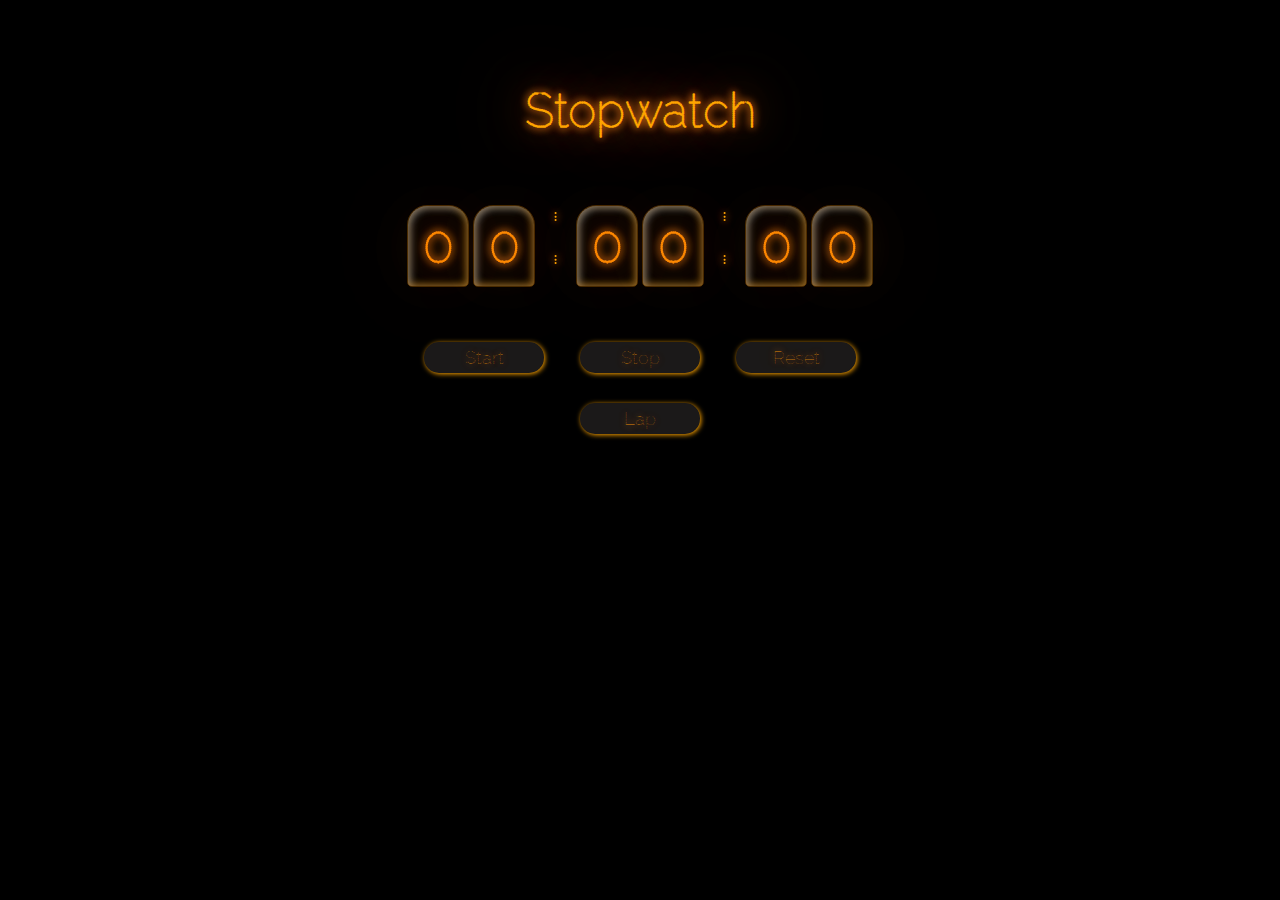
<file: Prasunet_WD_02/index.html>
<!DOCTYPE html>
<html lang="en">

<head>
    <meta charset="UTF-8">
    <meta http-equiv="X-UA-Compatible" content="IE=edge">
    <meta name="viewport" content="width=device-width, initial-scale=1.0">
    <title>Stopwatch</title>
    <link rel="stylesheet" href="style.css">
    <script src="script.js"></script>
    <link rel="stylesheet" href="https://fonts.googleapis.com/css?family=Raleway+Dots">
</head>

<body>
    <div class="container">
        <h1>Stopwatch</h1>
        <div class="wrapper">
            <div class="min" id="minutes">
                <span>0</span><span>0</span>
            </div>
            <div class="separator">:</div>
            <div class="sec" id="seconds">
                <span>0</span><span>0</span>
            </div>
            <div class="separator">:</div>
            <div class="milli" id="milliseconds">
                <span>0</span><span>0</span>
            </div>
        </div>

        <div class="btn">
            <button onclick="startStopwatch()">Start</button>
            <button onclick="stopStopwatch()">Stop</button>
            <button onclick="resetStopwatch()">Reset</button>
            <button onclick="lapStopwatch()">Lap</button>
        </div>
        <div id="laps"></div>
    </div>
</body>

</html>
</file>
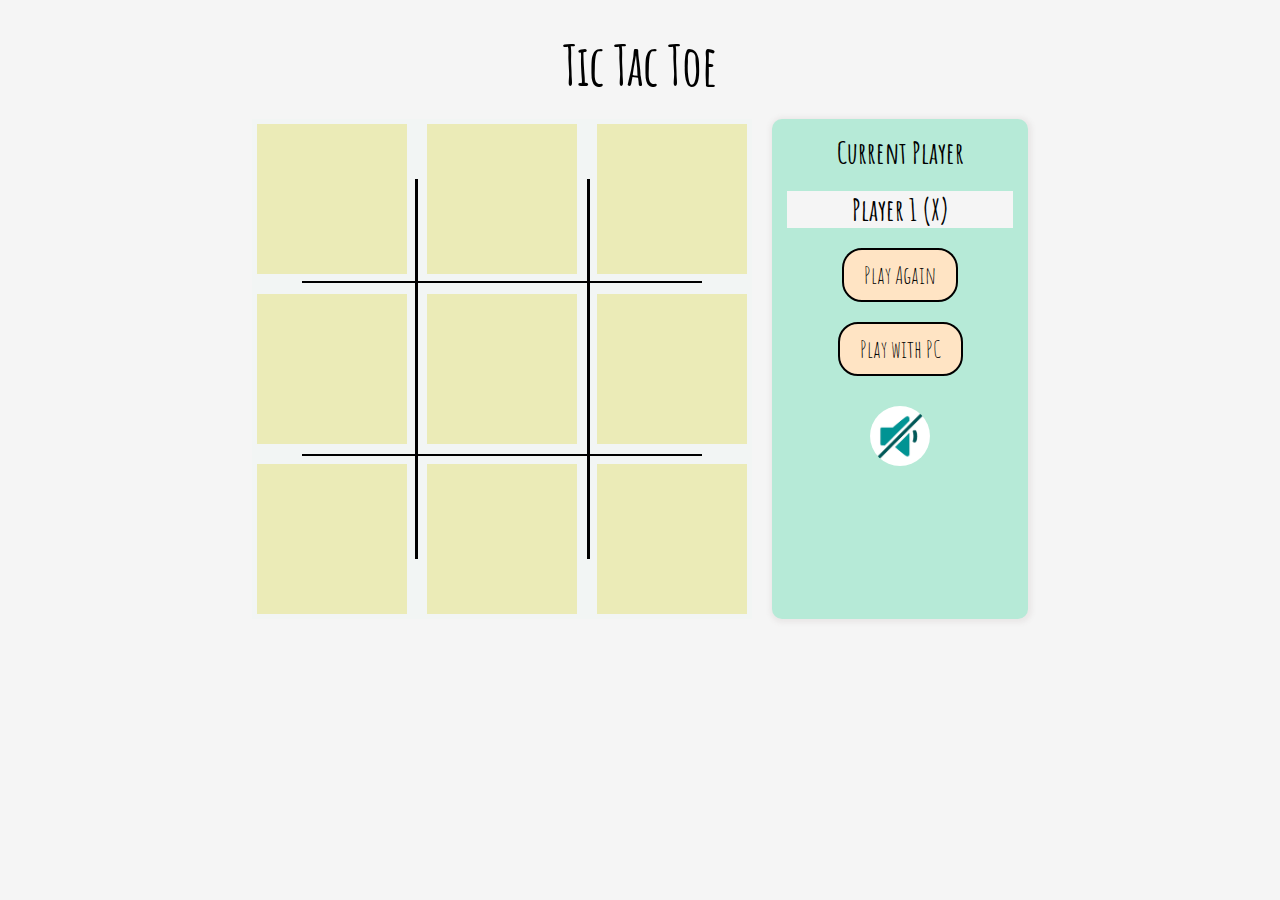
<file: Prasunet_WD_03/index.html>
<!DOCTYPE html>
<html lang="en">

<head>
    <meta charset="UTF-8">
    <meta http-equiv="X-UA-Compatible" content="IE=edge">
    <meta name="viewport" content="width=device-width, initial-scale=1.0">
    <title>Tic Tac Toe</title>
    <link rel="stylesheet" href="style.css">
    <script src="script.js" defer></script>
    <link href='https://fonts.googleapis.com/css?family=Amatic+SC|Roboto' rel='stylesheet'>
</head>

<body>
    <div class="container">
        <h1> Tic Tac Toe </h1>
        <div class="game-container">
            <div class="grid">
                <div class="cell" id="cell0"></div>
                <div class="cell" id="cell1"></div>
                <div class="cell" id="cell2"></div>
                <div class="cell" id="cell3"></div>
                <div class="cell" id="cell4"></div>
                <div class="cell" id="cell5"></div>
                <div class="cell" id="cell6"></div>
                <div class="cell" id="cell7"></div>
                <div class="cell" id="cell8"></div>
                <div class="line horizontal" id="line1"></div>
                <div class="line horizontal" id="line2"></div>
                <div class="line vertical" id="line3"></div>
                <div class="line vertical" id="line4"></div>

            </div>
            <div class="side-menu">
                <h2>Current Player</h2>
                <div id="currentPlayer">Player 1 (X)</div>
                <div id="winnerDisplay"></div>
                <button id="playAgain">Play Again</button>
                <button id="playWithPC">Play with PC</button>
                <button id="soundControl">
                    <img id="soundIcon" src="soundplay.png" alt="Sound On" />
                </button>
                <audio id="backgroundMusic" src="African_fun_long.mp3" loop autoplay></audio>
            </div>

        </div>
    </div>
    <div id="countdownDisplay">
        <div id="countdown"></div>
    </div>
    <audio id="winnerAudio" src="zapsplat_multimedia_alert_mallet_and_chime_complete_001_63856.mp3"></audio>

</body>

</html>
</file>
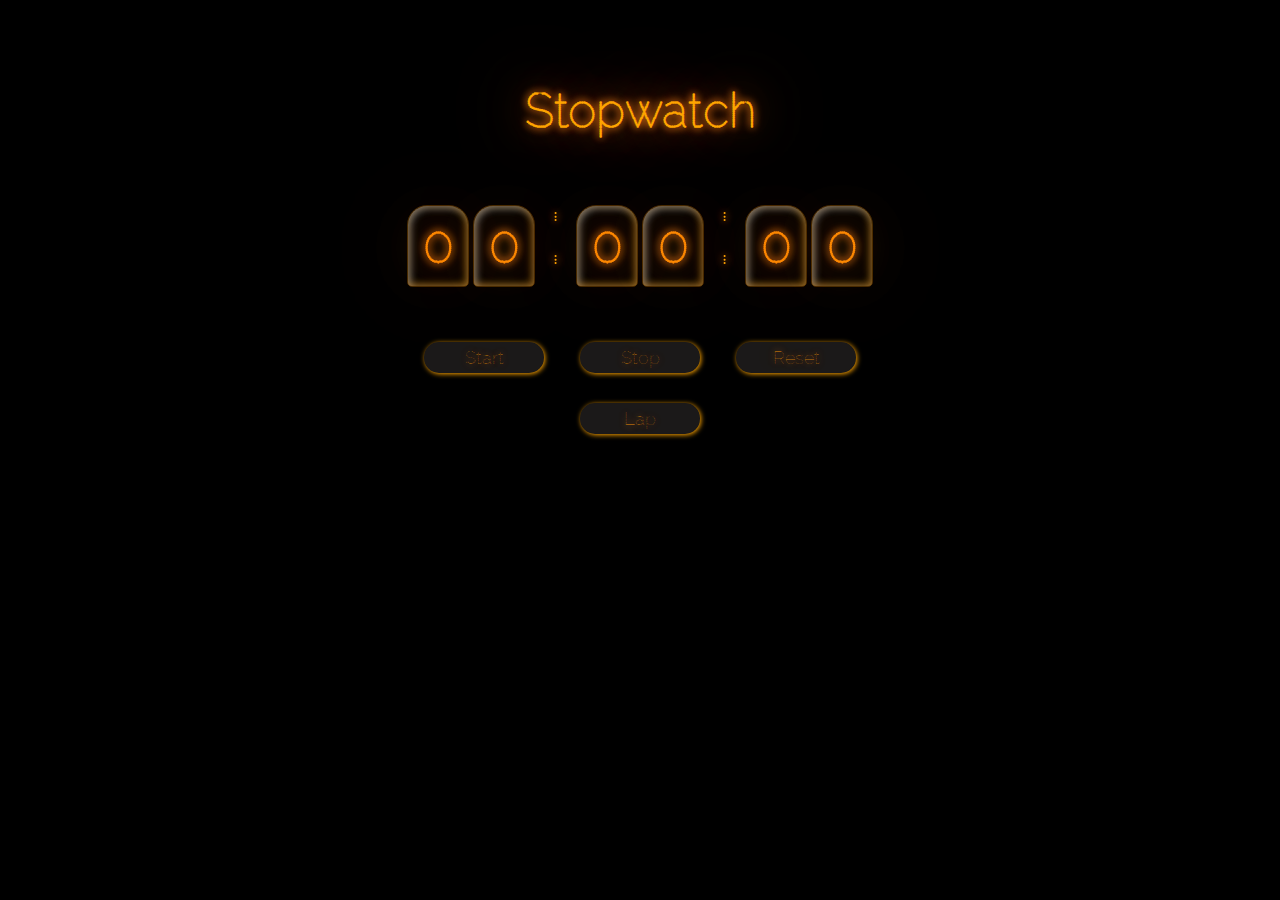
<file: Prasunet_WD_04/stopwatch.html>
<!DOCTYPE html>
<html lang="en">

<head>
    <meta charset="UTF-8">
    <meta http-equiv="X-UA-Compatible" content="IE=edge">
    <meta name="viewport" content="width=device-width, initial-scale=1.0">
    <title>Stopwatch</title>
    <link rel="stylesheet" href="stopwatch.css">
    <script src="stopwatch.js"></script>
    <link rel="stylesheet" href="https://fonts.googleapis.com/css?family=Raleway+Dots">
</head>

<body>
    <div class="container">
        <h1>Stopwatch</h1>
        <div class="wrapper">
            <div class="min" id="minutes">
                <span>0</span><span>0</span>
            </div>
            <div class="separator">:</div>
            <div class="sec" id="seconds">
                <span>0</span><span>0</span>
            </div>
            <div class="separator">:</div>
            <div class="milli" id="milliseconds">
                <span>0</span><span>0</span>
            </div>
        </div>

        <div class="btn">
            <button onclick="startStopwatch()">Start</button>
            <button onclick="stopStopwatch()">Stop</button>
            <button onclick="resetStopwatch()">Reset</button>
            <button onclick="lapStopwatch()">Lap</button>
        </div>
        <div id="laps"></div>
    </div>
</body>

</html>
</file>
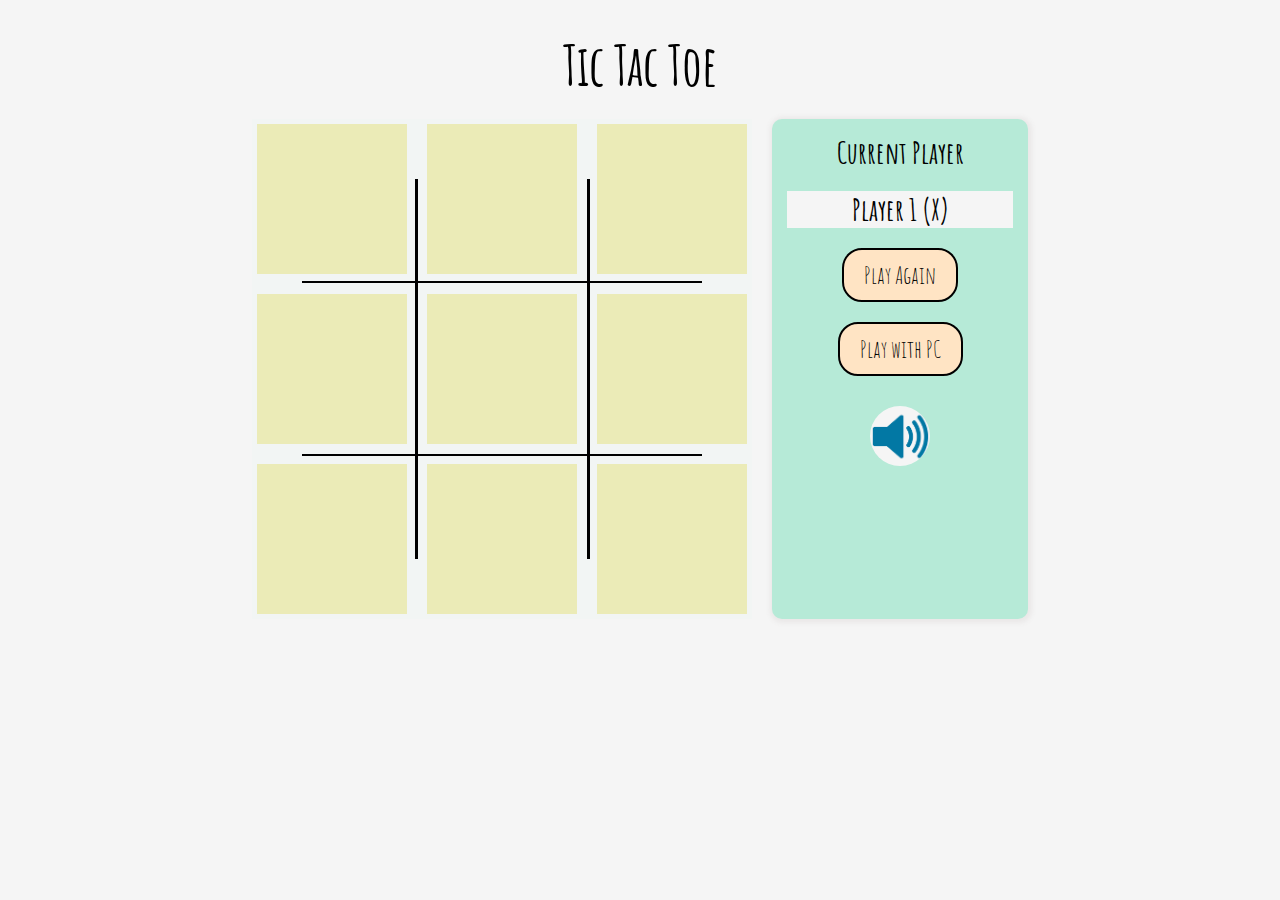
<file: Prasunet_WD_04/tictoe.html>
<!DOCTYPE html>
<html lang="en">

<head>
    <meta charset="UTF-8">
    <meta http-equiv="X-UA-Compatible" content="IE=edge">
    <meta name="viewport" content="width=device-width, initial-scale=1.0">
    <title>Tic Tac Toe</title>
    <link rel="stylesheet" href="tictoe.css">
    <script src="tictoe.js" defer></script>
    <link href='https://fonts.googleapis.com/css?family=Amatic+SC|Roboto' rel='stylesheet'>
</head>

<body>
    <div class="container">
        <h1> Tic Tac Toe </h1>
        <div class="game-container">
            <div class="grid">
                <div class="cell" id="cell0"></div>
                <div class="cell" id="cell1"></div>
                <div class="cell" id="cell2"></div>
                <div class="cell" id="cell3"></div>
                <div class="cell" id="cell4"></div>
                <div class="cell" id="cell5"></div>
                <div class="cell" id="cell6"></div>
                <div class="cell" id="cell7"></div>
                <div class="cell" id="cell8"></div>
                <div class="line horizontal" id="line1"></div>
                <div class="line horizontal" id="line2"></div>
                <div class="line vertical" id="line3"></div>
                <div class="line vertical" id="line4"></div>

            </div>
            <div class="side-menu">
                <h2>Current Player</h2>
                <div id="currentPlayer">Player 1 (X)</div>
                <div id="winnerDisplay"></div>
                <button id="playAgain">Play Again</button>
                <button id="playWithPC">Play with PC</button>
                <button id="soundControl">
                    <img id="soundIcon" src="soundplay.png" alt="Sound On" />
                </button>
                <audio id="backgroundMusic" src="African_fun_long.mp3" loop autoplay></audio>
            </div>

        </div>
    </div>
    <div id="countdownDisplay">
        <div id="countdown"></div>
    </div>
    <audio id="winnerAudio" src="zapsplat_multimedia_alert_mallet_and_chime_complete_001_63856.mp3"></audio>

</body>

</html>
</file>
<file: Prasunet_WD_02/style.css>
body {
    background-color: rgb(0, 0, 0);

}

.container {
    width: 600px;
    height: 400px;
    display: block;
    position: relative;
    top: 50px;
    margin: 0 auto;
    text-align: center;
    color: orange;
    font-family: 'Raleway Dots';
    font-size: 24px;
    text-shadow: 0 0 7px #bc551e, 0 0 10px #f88705, 0 0 42px #a46206, 0 0 80px #e66312;
}

.wrapper {
    display: flex;
    align-items: center;
    justify-content: center;
    font-size: 100px;
    margin: 10px;
}

.wrapper .separator {
    margin: 0 10px;
}

.wrapper span {
    display: flex;
    border: solid 1px rgba(250, 152, 6, 0.265);
    border-radius: 20px 20px 5px 5px;
    margin: 5px;
    padding: 10px;
    text-align: center;
    font-family: 'Raleway Dots';
    font-weight: bolder;
    /* border: solid #fc8702 1px; */
    /* background: linear-gradient(to bottom, #973d0524, #030303); */
    box-shadow: inset -2px -2px 8px rgba(227, 139, 8, 0.495), inset 2px 2px 8px rgba(255, 255, 255, 0.5);
}

.btn button {
    font-size: 18px;
    /* font-family: 'Courier New', Courier, monospace; */
    font-family: 'Raleway Dots';
    color: rgb(253, 162, 4);
    background-color: rgb(27, 25, 25);
    width: 20%;
    padding: 5px;
    margin: 15px;
    box-shadow: 1px 1px 5px orange;
    border-style: hidden;
    border-radius: 15px;
    position: relative;
    top: 30px;
    text-shadow: 0 0 7px #bc551e, 0 0 10px #f88705, 0 0 42px #eca118, 0 0 80px #e66312, 0 0 100px #e66712;
}

.btn button:hover {
    color: #fff;
    font-weight: bold;
    box-shadow: 0px 0px 5px 1px orange;
}

#laps div {
    display: block;
    position: relative;
    top: 30px;
    font-size: 25px;
    font-weight: bolder;
    margin-top: 5px;
    border-bottom: solid 1px black;
    text-shadow: 0 0 7px #bc551e, 0 0 10px #f88705, 0 0 42px #eca118, 0 0 80px #e66312, 0 0 100px #e66712;
}

#laps div.lap {
    font-size: 20px;
    margin-top: 5px;
    font-weight: bolder;
    /* font-family: 'Courier New', Courier, monospace; */
    text-shadow: 0 0 7px #bc551e, 0 0 10px #f88705, 0 0 42px #eca118, 0 0 80px #e66312, 0 0 100px #e66712;
}

.wrapper .min span,
.wrapper .sec span,
.wrapper .milli span {
    display: inline-block;
    width: 40px;
    height: 60px;
    /* font-weight: bolder; */
    /* text-align: center; */
    font-size: 50px;
    color: rgb(254, 137, 2);
    margin: 0 2px;
    /* -webkit-box-reflect: below 1px linear-gradient(transparent,#0004); */
    text-shadow: 0 0 7px #bc551e, 0 0 10px #f88705, 0 0 42px #eca118, 0 0 80px #e66312, 0 0 100px #e66712;
}
</file>
<file: Prasunet_WD_03/style.css>
* {
    font-family: 'Amatic SC';
    background-color: whitesmoke;
    margin: 0;
    padding: 0;
    box-sizing: border-box;
}

.container {
    text-align: center;
    margin-top: 30px;
}

h1 {
    font-size: 55px;
    margin-bottom: 20px;
}

.game-container {
    display: flex;
    justify-content: center;
}

.grid {
    display: grid;
    grid-template-columns: repeat(3, 1fr);
    grid-gap: 20px;
    background-color: rgb(242, 245, 244);
    padding: 5px;
    width: 500px;
    position: relative;
}

.cell {
    height: 150px;
    width: 100%;
    background-color: rgb(235, 235, 183);
    display: flex;
    justify-content: center;
    align-items: center;
    font-size: 80px;
    font-weight: bold;
    cursor: pointer;
}

.cell:hover {
    /* box-shadow: 10px 8px 10px black ; */
    box-shadow: 11px 8px rgb(4, 4, 4) inset;
    border-bottom: black dotted 2px;
    border-right: black dotted 2px;
    /* box-shadow: 10px 8px black ; */
    /* border:1px black solid; */
    border-radius: 10px 20px 10px 25px;
}

.line {
    position: absolute;
    background-color: black;
}

.horizontal {
    width: 80%;
    height: 2px;
}

.vertical {
    width: 3px;
    height: calc(100% - 120px);
}

#line1 {
    top: 162px;
    left: 50px;
}

#line2 {
    top: 335px;
    left: 50px;
}

#line3 {
    top: 60px;
    left: 163px;
}

#line4 {
    top: 60px;
    left: 335px;
}

.side-menu {
    margin-left: 20px;
    padding: 15px;
    width: 20%;
    background-color: rgb(182, 234, 215);
    box-shadow: 1px 1px 5px 3px rgb(234, 232, 232);
    border-radius: 10px;
}

.side-menu h2 {
    font-size: 30px;
    background-color: rgb(182, 234, 215);
}

#currentPlayer {
    font-size: 30px;
    font-weight: bold;
    margin-top: 20px;
    /* background-color: rgb(182, 234, 215); */
}


#winnerDisplay {
    margin-top: 20px;
    font-size: 40px;
    font-weight: bolder;
    color: #333;
    opacity: 0;
    transform: translateY(50px);
    transition: opacity 1s ease-in, transform 1s ease-in;
}

#winnerDisplay.show {
    opacity: 1;
    transform: translateY(0);
    background-color: #fff;
}


#playAgain,
#playWithPC {
    display: block;
    margin: 20px auto;
    padding: 10px 20px;
    font-size: 24px;
    background-color: bisque;
    color: black;
    border: solid 2px black;
    border-radius: 20px;
    cursor: pointer;
}

#playAgain:hover {
    font-weight: bolder;
    box-shadow: 6px 6px black;
}

#playWithPC:hover {
    font-weight: bolder;
    box-shadow: 6px 6px black;
}

#countdownDisplay {
    position: fixed;
    top: 0;
    left: 0;
    width: 100%;
    height: 100%;
    background-color: rgba(0, 0, 0, 0.75); 
    display: flex;
    justify-content: center;
    align-items: center;
    z-index: 999; 
    display: none; /* Initially hidden */
}

#countdown {
    font-size: 100px;
    background-color: rgba(0, 0, 0, 0.005); 
    color: rgb(255, 255, 255); 
    font-weight: bold;
}

#soundControl {
    display: block;
    margin: 20px auto;
    padding: 10px;
    background-color: transparent;
    border: none;
    cursor: pointer;
}

#soundControl img {
    width: 60px;
    height: 60px;
    border-radius: 50%;
}
</file>
<file: Prasunet_WD_04/stopwatch.css>
body {
    background-color: rgb(0, 0, 0);

}

.container {
    width: 600px;
    height: 400px;
    display: block;
    position: relative;
    top: 50px;
    margin: 0 auto;
    text-align: center;
    color: orange;
    font-family: 'Raleway Dots';
    font-size: 24px;
    text-shadow: 0 0 7px #bc551e, 0 0 10px #f88705, 0 0 42px #a46206, 0 0 80px #e66312;
}

.wrapper {
    display: flex;
    align-items: center;
    justify-content: center;
    font-size: 100px;
    margin: 10px;
}

.wrapper .separator {
    margin: 0 10px;
}

.wrapper span {
    display: flex;
    border: solid 1px rgba(250, 152, 6, 0.265);
    border-radius: 20px 20px 5px 5px;
    margin: 5px;
    padding: 10px;
    text-align: center;
    font-family: 'Raleway Dots';
    font-weight: bolder;
    /* border: solid #fc8702 1px; */
    /* background: linear-gradient(to bottom, #973d0524, #030303); */
    box-shadow: inset -2px -2px 8px rgba(227, 139, 8, 0.495), inset 2px 2px 8px rgba(255, 255, 255, 0.5);
}

.btn button {
    font-size: 18px;
    /* font-family: 'Courier New', Courier, monospace; */
    font-family: 'Raleway Dots';
    color: rgb(253, 162, 4);
    background-color: rgb(27, 25, 25);
    width: 20%;
    padding: 5px;
    margin: 15px;
    box-shadow: 1px 1px 5px orange;
    border-style: hidden;
    border-radius: 15px;
    position: relative;
    top: 30px;
    text-shadow: 0 0 7px #bc551e, 0 0 10px #f88705, 0 0 42px #eca118, 0 0 80px #e66312, 0 0 100px #e66712;
}

.btn button:hover {
    color: #fff;
    font-weight: bold;
    box-shadow: 0px 0px 5px 1px orange;
}

#laps div {
    display: block;
    position: relative;
    top: 30px;
    font-size: 25px;
    font-weight: bolder;
    margin-top: 5px;
    border-bottom: solid 1px black;
    text-shadow: 0 0 7px #bc551e, 0 0 10px #f88705, 0 0 42px #eca118, 0 0 80px #e66312, 0 0 100px #e66712;
}

#laps div.lap {
    font-size: 20px;
    margin-top: 5px;
    font-weight: bolder;
    /* font-family: 'Courier New', Courier, monospace; */
    text-shadow: 0 0 7px #bc551e, 0 0 10px #f88705, 0 0 42px #eca118, 0 0 80px #e66312, 0 0 100px #e66712;
}

.wrapper .min span,
.wrapper .sec span,
.wrapper .milli span {
    display: inline-block;
    width: 40px;
    height: 60px;
    /* font-weight: bolder; */
    /* text-align: center; */
    font-size: 50px;
    color: rgb(254, 137, 2);
    margin: 0 2px;
    /* -webkit-box-reflect: below 1px linear-gradient(transparent,#0004); */
    text-shadow: 0 0 7px #bc551e, 0 0 10px #f88705, 0 0 42px #eca118, 0 0 80px #e66312, 0 0 100px #e66712;
}
</file>
<file: Prasunet_WD_04/tictoe.css>
* {
    font-family: 'Amatic SC';
    background-color: whitesmoke;
    margin: 0;
    padding: 0;
    box-sizing: border-box;
}

.container {
    text-align: center;
    margin-top: 30px;
}

h1 {
    font-size: 55px;
    margin-bottom: 20px;
}

.game-container {
    display: flex;
    justify-content: center;
}

.grid {
    display: grid;
    grid-template-columns: repeat(3, 1fr);
    grid-gap: 20px;
    background-color: rgb(242, 245, 244);
    padding: 5px;
    width: 500px;
    position: relative;
}

.cell {
    height: 150px;
    width: 100%;
    background-color: rgb(235, 235, 183);
    display: flex;
    justify-content: center;
    align-items: center;
    font-size: 80px;
    font-weight: bold;
    cursor: pointer;
}

.cell:hover {
    /* box-shadow: 10px 8px 10px black ; */
    box-shadow: 11px 8px rgb(4, 4, 4) inset;
    border-bottom: black dotted 2px;
    border-right: black dotted 2px;
    /* box-shadow: 10px 8px black ; */
    /* border:1px black solid; */
    border-radius: 10px 20px 10px 25px;
}

.line {
    position: absolute;
    background-color: black;
}

.horizontal {
    width: 80%;
    height: 2px;
}

.vertical {
    width: 3px;
    height: calc(100% - 120px);
}

#line1 {
    top: 162px;
    left: 50px;
}

#line2 {
    top: 335px;
    left: 50px;
}

#line3 {
    top: 60px;
    left: 163px;
}

#line4 {
    top: 60px;
    left: 335px;
}

.side-menu {
    margin-left: 20px;
    padding: 15px;
    width: 20%;
    background-color: rgb(182, 234, 215);
    box-shadow: 1px 1px 5px 3px rgb(234, 232, 232);
    border-radius: 10px;
}

.side-menu h2 {
    font-size: 30px;
    background-color: rgb(182, 234, 215);
}

#currentPlayer {
    font-size: 30px;
    font-weight: bold;
    margin-top: 20px;
    /* background-color: rgb(182, 234, 215); */
}


#winnerDisplay {
    margin-top: 20px;
    font-size: 40px;
    font-weight: bolder;
    color: #333;
    opacity: 0;
    transform: translateY(50px);
    transition: opacity 1s ease-in, transform 1s ease-in;
}

#winnerDisplay.show {
    opacity: 1;
    transform: translateY(0);
    background-color: #fff;
}


#playAgain,
#playWithPC {
    display: block;
    margin: 20px auto;
    padding: 10px 20px;
    font-size: 24px;
    background-color: bisque;
    color: black;
    border: solid 2px black;
    border-radius: 20px;
    cursor: pointer;
}

#playAgain:hover {
    font-weight: bolder;
    box-shadow: 6px 6px black;
}

#playWithPC:hover {
    font-weight: bolder;
    box-shadow: 6px 6px black;
}

#countdownDisplay {
    position: fixed;
    top: 0;
    left: 0;
    width: 100%;
    height: 100%;
    background-color: rgba(0, 0, 0, 0.75); 
    display: flex;
    justify-content: center;
    align-items: center;
    z-index: 999; 
    display: none; /* Initially hidden */
}

#countdown {
    font-size: 100px;
    background-color: rgba(0, 0, 0, 0.005); 
    color: rgb(255, 255, 255); 
    font-weight: bold;
}

#soundControl {
    display: block;
    margin: 20px auto;
    padding: 10px;
    background-color: transparent;
    border: none;
    cursor: pointer;
}

#soundControl img {
    width: 60px;
    height: 60px;
    border-radius: 50%;
}
</file>
